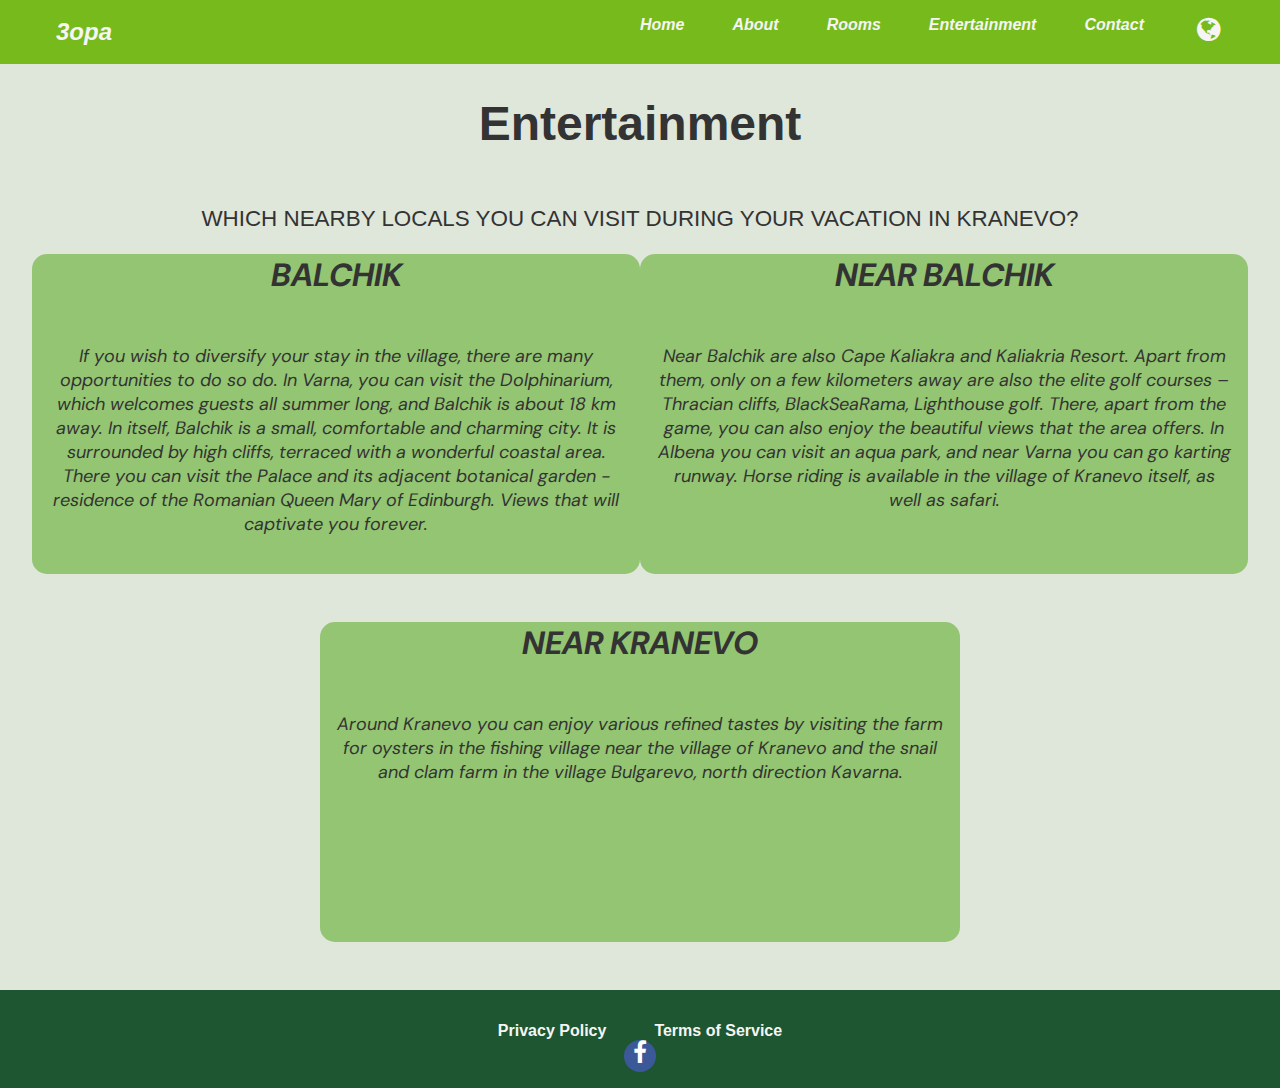
<file: Kranevo.html>
<!DOCTYPE html>
<html lang="en">

<head>
    <meta charset="UTF-8">
    <link rel="preconnect" href="https://fonts.googleapis.com">
    <link rel="preconnect" href="https://fonts.gstatic.com" crossorigin>
    <link href="https://fonts.googleapis.com/css2?family=Playwrite+MX:wght@100..400&display=swap" rel="stylesheet">
    <link rel="stylesheet" href="https://cdnjs.cloudflare.com/ajax/libs/font-awesome/4.7.0/css/font-awesome.min.css">
    <link rel="stylesheet" href="https://cdn.jsdelivr.net/npm/swiper@11/swiper-bundle.min.css" />
    <meta name="viewport" content="width=device-width, initial-scale=1.0">
    <title>Hotel Zora</title>
    <link rel="stylesheet" href="./css/Kranevo.css">
</head>

<body>
    <header>
        <nav class="navbar">
            <div class="container">
                <a href="index.html" class="logo">3opa</a>
                <button class="menu-toggle" id="mobile-menu">☰</button>
                <ul class="nav-links" id="nav-links">
                    <li><a href="index.html">Home</a></li>
                    <li><a href="about.html">About</a></li>
                    <li><a href="rooms.html">Rooms</a></li>
                    <li><a href="Kranevo.html">Entertainment</a></li>
                    <li><a href="contacts.html">Contact</a></li>
                    <li><a href="Kranevobg.html"><i class="fa fa-globe" style="font-size: 1.7rem;"></i></a></li>
                </ul>
            </div>
        </nav>
    </header>

    <h1 class="h1-kranevo" id="top-h1">Entertainment</h1>
    <p class="h1-kranevo" id="top-p">WHICH NEARBY LOCALS YOU CAN VISIT DURING
        YOUR VACATION IN KRANEVO?</p>
    <div class="box-container">
        <div class="balchik-box">
            <div class="balchik-text">
                <h1 style="font-weight: bold; font-size: 2rem; margin: 0;">BALCHIK</h1><br>
                <br>
                If you wish to diversify your stay in the village, there are many opportunities to do so
                do. In Varna, you can visit the Dolphinarium, which welcomes guests all summer long,
                and Balchik is about 18 km away. In itself, Balchik is a small, comfortable and charming city.
                It is surrounded by high cliffs, terraced with a wonderful coastal area.
                There you can visit the Palace and its adjacent botanical garden - residence
                of the Romanian Queen Mary of Edinburgh. Views that will captivate you forever.
            </div>
        </div>

        <div class="balchik-box">
            <div class="balchik-text">
                <h1 style="font-weight: bold; font-size: 2rem; margin: 0;">NEAR BALCHIK</h1><br>
                <br>
                Near Balchik are also Cape Kaliakra and Kaliakria Resort. Apart from them, only on
                a few kilometers away are also the elite golf courses – Thracian
                cliffs, BlackSeaRama, Lighthouse golf. There, apart from the game, you can also enjoy
                the beautiful views that the area offers.
                In Albena you can visit an aqua park, and near Varna you can go karting
                runway. Horse riding is available in the village of Kranevo itself, as well as safari.
            </div>
        </div>
    </div>
    <div class="lower-container">
        <div class="Kranevo-box">
            <div class="balchik-text">
                <h1 style="font-weight: bold; font-size: 2rem; margin: 0;">NEAR KRANEVO</h1><br>
                <br>
                Around Kranevo you can enjoy various refined tastes by visiting the farm for
                oysters in the fishing village near the village of Kranevo and the snail and clam farm in the village
                Bulgarevo, north direction Kavarna.
            </div>
        </div>
    </div>


    <footer>
        <div class="container">
            <p></p>
            <ul class="footer-links">
                <li><a href="#privacy">Privacy Policy</a></li>
                <li><a href="#terms">Terms of Service</a></li>
            </ul>
            <a href="https://www.facebook.com/profile.php?id=100091735716912" target="_blank"
                class="fa fa-facebook"></a>
        </div>
    </footer>
    <script src="./js/main.js"></script>
</body>

</html>
</file>
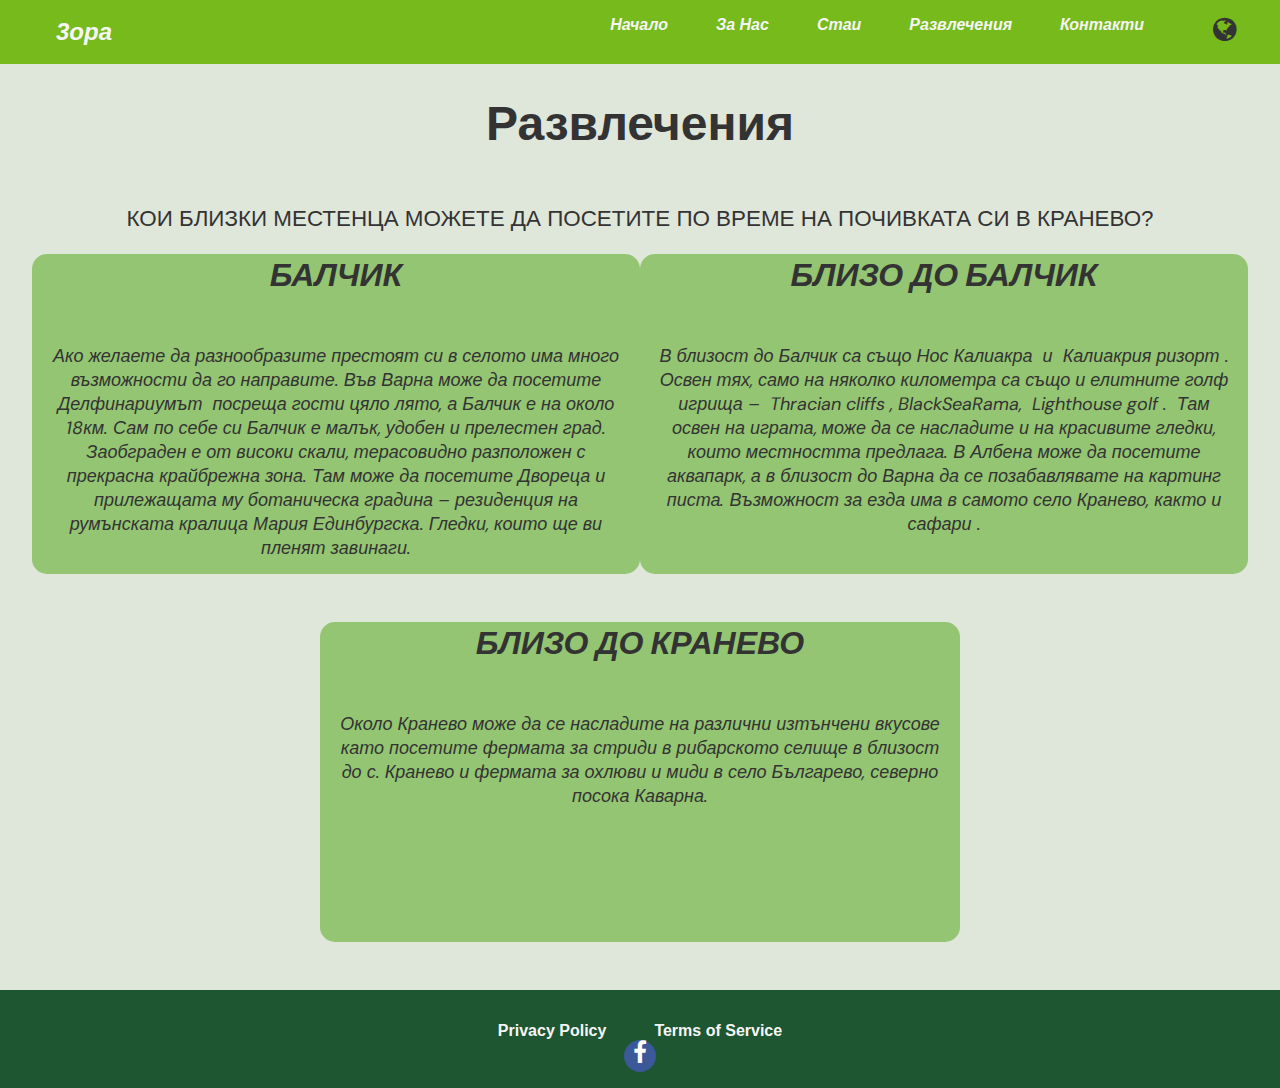
<file: Kranevobg.html>
<!DOCTYPE html>
<html lang="en">

<head>
    <meta charset="UTF-8">
    <link rel="preconnect" href="https://fonts.googleapis.com">
    <link rel="preconnect" href="https://fonts.gstatic.com" crossorigin>
    <link href="https://fonts.googleapis.com/css2?family=Playwrite+MX:wght@100..400&display=swap" rel="stylesheet">
    <link rel="stylesheet" href="https://cdnjs.cloudflare.com/ajax/libs/font-awesome/4.7.0/css/font-awesome.min.css">
    <link rel="stylesheet" href="https://cdn.jsdelivr.net/npm/swiper@11/swiper-bundle.min.css" />
    <meta name="viewport" content="width=device-width, initial-scale=1.0">
    <title>Hotel Zora</title>
    <link rel="stylesheet" href="./css/Kranevo.css">
</head>

<body>
    <header>
        <nav class="navbar">
            <div class="container">
                <a href="index.html" class="logo">3opa</a>
                <button class="menu-toggle" id="mobile-menu">☰</button>
                <ul class="nav-links" id="nav-links">
                    <li><a href="indexbg.html">Начало</a></li>
                    <li><a href="aboutbg.html">За Нас</a></li>
                    <li><a href="roomsbg.html">Стаи</a></li>
                    <li><a href="Kranevobg.html">Развлечения</a></li>
                    <li><a href="contactsbg.html">Контакти</a></li>
                    <li><a href="Kranevo.html"></a><i class="fa fa-globe" style="font-size: 1.7rem;"></i></a></li>
                </ul>
            </div>
        </nav>
    </header>

    <h1 class="h1-kranevo" id="top-h1">Развлечения</h1>
    <p class="h1-kranevo" id="top-p">КОИ БЛИЗКИ МЕСТЕНЦА МОЖЕТЕ ДА ПОСЕТИТЕ ПО ВРЕМЕ НА
        ПОЧИВКАТА СИ В КРАНЕВО?</p>
    <div class="box-container">
        <div class="balchik-box">
            <div class="balchik-text">
                <h1 style="font-weight: bold; font-size: 2rem; margin: 0;">БАЛЧИК</h1><br>
                <br>
                Ако желаете да разнообразите престоят си в селото има много възможности да го
                направите. Във Варна може да посетите Делфинариумът  посреща гости цяло лято,
                а Балчик е на около 18км. Сам по себе си Балчик е малък, удобен и прелестен град.
                Заобграден е от високи скали, терасовидно разположен с прекрасна крайбрежна зона.
                Там може да посетите Двореца и прилежащата му ботаническа градина – резиденция
                на румънската кралица Мария Единбургска. Гледки, които ще ви пленят завинаги.
            </div>
        </div>

        <div class="balchik-box">
            <div class="balchik-text">
                <h1 style="font-weight: bold; font-size: 2rem; margin: 0;">БЛИЗО ДО БАЛЧИК</h1><br>
                <br>
                В близост до Балчик са също Нос Калиакра  и  Калиакрия ризорт . Освен тях, само на
няколко километра са също и елитните голф игрища –  Thracian
cliffs , BlackSeaRama,  Lighthouse golf .  Там освен на играта, може да се насладите и на
красивите гледки, които местността предлага.
В Албена може да посетите аквапарк, а в близост до Варна да се позабавлявате на картинг
писта. Възможност за езда има в самото село Кранево, както и сафари .
            </div>
        </div>
    </div>
    <div class="lower-container">
        <div class="Kranevo-box">
            <div class="balchik-text">
                <h1 style="font-weight: bold; font-size: 2rem; margin: 0;">БЛИЗО ДО КРАНЕВО</h1><br>
                <br>
                Около Кранево може да се насладите на различни изтънчени вкусове като посетите фермата за
стриди в рибарското селище в близост до с. Кранево и фермата за охлюви и миди в село
Българево, северно посока Каварна.
            </div>
        </div>
    </div>


    <footer>
        <div class="container">
            <p></p>
            <ul class="footer-links">
                <li><a href="#privacy">Privacy Policy</a></li>
                <li><a href="#terms">Terms of Service</a></li>
            </ul>
            <a href="https://www.facebook.com/profile.php?id=100091735716912" target="_blank"
                class="fa fa-facebook"></a>
        </div>
    </footer>
    <script src="./js/main.js"></script>
</body>

</html>
</file>
<file: css/Kranevo.css>
@import url('https://fonts.googleapis.com/css2?family=DM+Sans:ital,opsz,wght@0,9..40,100..1000;1,9..40,100..1000&display=swap');

body {
    margin: 0;
    font-family: Arial, sans-serif;
    background-color: #DFE6DA;
    color: #333;
    display: flex;
    flex-direction: column;
}
header {
    background-color: #76BA1B;
    padding: 1rem 0;
}   
.navbar{
    -webkit-transition: background-color 0.5s ease-in-out;
    -moz-transition: background-color 0.5s ease-in-out;
    -ms-transition: background-color 0.5s ease-in-out;
    -o-transition: background-color 0.5s ease-in-out;
    transition: background-color 0.5s ease-in-out;
}
.navbar .container {
    display: flex;
    justify-content: space-between;
    align-items: center;
    max-width: 1200px;
    margin: 0 auto;
    padding: 0 1rem;
}

.navbar .logo {
    font-size: 1.5rem;
    font-weight: bold;
    margin-left: 1rem;
    color: whitesmoke;
    text-decoration: none;
    font-family: "Poppins", sans-serif;
    font-weight: 900;
    font-style: italic;
}

.navbar .nav-links {
    list-style: none;
    margin: 0;
    padding: 0;
    display: flex;
    gap: 1rem;
    z-index: 10;
}

.navbar .nav-links li {
    margin: 0;
}


.navbar .nav-links a {
    text-decoration: none;
    color: whitesmoke;
    padding: 0.5rem 1rem;
    border-radius: 5px;
    transition: background-color 0.3s;
    font-family: "Poppins", sans-serif;
    font-weight: 900;
    font-style: italic;
}

.navbar .nav-links a:hover {
    background-color: #80c02c;
    color: beige;
}

.menu-toggle {
    display: none;
    background: none;
    border: none;
    font-size: 1.5rem;
    cursor: pointer;
}
@media (max-width: 768px) {
    .navbar .nav-links {
        display: none;
        flex-direction: column;
        gap: 0;
        background-color: #76BA1B;
        width: 100%;
        position: absolute;
        top: 60px;
        left: 0;
    }

    .navbar .nav-links.active {
        display: flex;
    }

    .navbar .nav-links li {
        width: 100%;
        text-align: center;
        border-bottom: 1px solid #FFF9E6;
    }

    .navbar .nav-links a {
        display: block;
        width: 100%;
        padding: 1rem 0;
    }

    .menu-toggle {
        display: block;
    }
}
footer {
    background-color: #1E5631;
    padding: 1rem 0;
    text-align: center;
}

.footer .container {
  display: flex;
  flex-direction: column;
  align-items: center;
  text-align: center;
}

.footer-links {
    list-style: none;
    margin: 0;
    padding: 0;
    display: flex;
    gap: 1rem;
    justify-content: center;
}
.footer-links li {
  display: inline;
}

.footer-links a {
    text-decoration: none;
    text-align: center;
    color: whitesmoke;
    padding: 0.5rem 1rem;
    border-radius: 5px;
    transition: background-color 0.3s;
    font-family: "Poppins", sans-serif;
    font-weight: 900;
}

.footer-links a:hover {
    background-color: #295e3b;
    color: #FFF9E6;
}

.fa {
  font-size: 1.5rem;
  width: 2rem;
  height: 2rem;
  text-align: center;
  text-decoration: none;
  border-radius: 50%;
}

.fa:hover {
  opacity: 0.7;
}

.fa-facebook {
  background: #3B5998;
  color: white;
}
.h1-kranevo{
    display: flex;
    justify-content: center;

}
#top-p{
    font-size: 1.4rem;
    text-align: center;
}
#top-h1{
    font-size: 3rem;
}
.box-container{
    display: flex;
    justify-content: space-between;
    margin: 0 2rem;
}
.balchik-box{
    border-radius: 15px;
    display: flex;
    justify-content: center;
    width: 90%;
    height: 320px;
    max-width: 40rem;
    background-color: #93C572;
    box-sizing: border-box;
    padding: 0 1rem;
}
.balchik-text{
    text-align: center;
    font-size: large;
    font-style: italic;
    font-family: "DM Sans", sans-serif;
    font-optical-sizing: auto;
}
.lower-container{
    margin: 3rem 0;
    display: flex;
    justify-content: center;
}
.Kranevo-box{
    border-radius: 15px;
    display: flex;
    justify-content: center;
    width: 90%;
    height: 320px;
    max-width: 40rem;
    background-color: #93C572;
    box-sizing: border-box;
    padding: 0 1rem;
}
@media (max-width: 768px) {
    .box-container {
        flex-direction: column; 
        align-items: center; 
        margin: 0 0;
    }
    
    .balchik-box{
        width: 100%; 
        max-width: none; 
        margin-bottom: 3rem; 
        height: 400px;
    }
    .Kranevo-box {
        width: 100%; 
        max-width: none; 
        margin-bottom: 1rem; 
    }
}

.lower-container {
    margin: 3rem 0;
    display: flex;
    justify-content: center;
}
</file>
